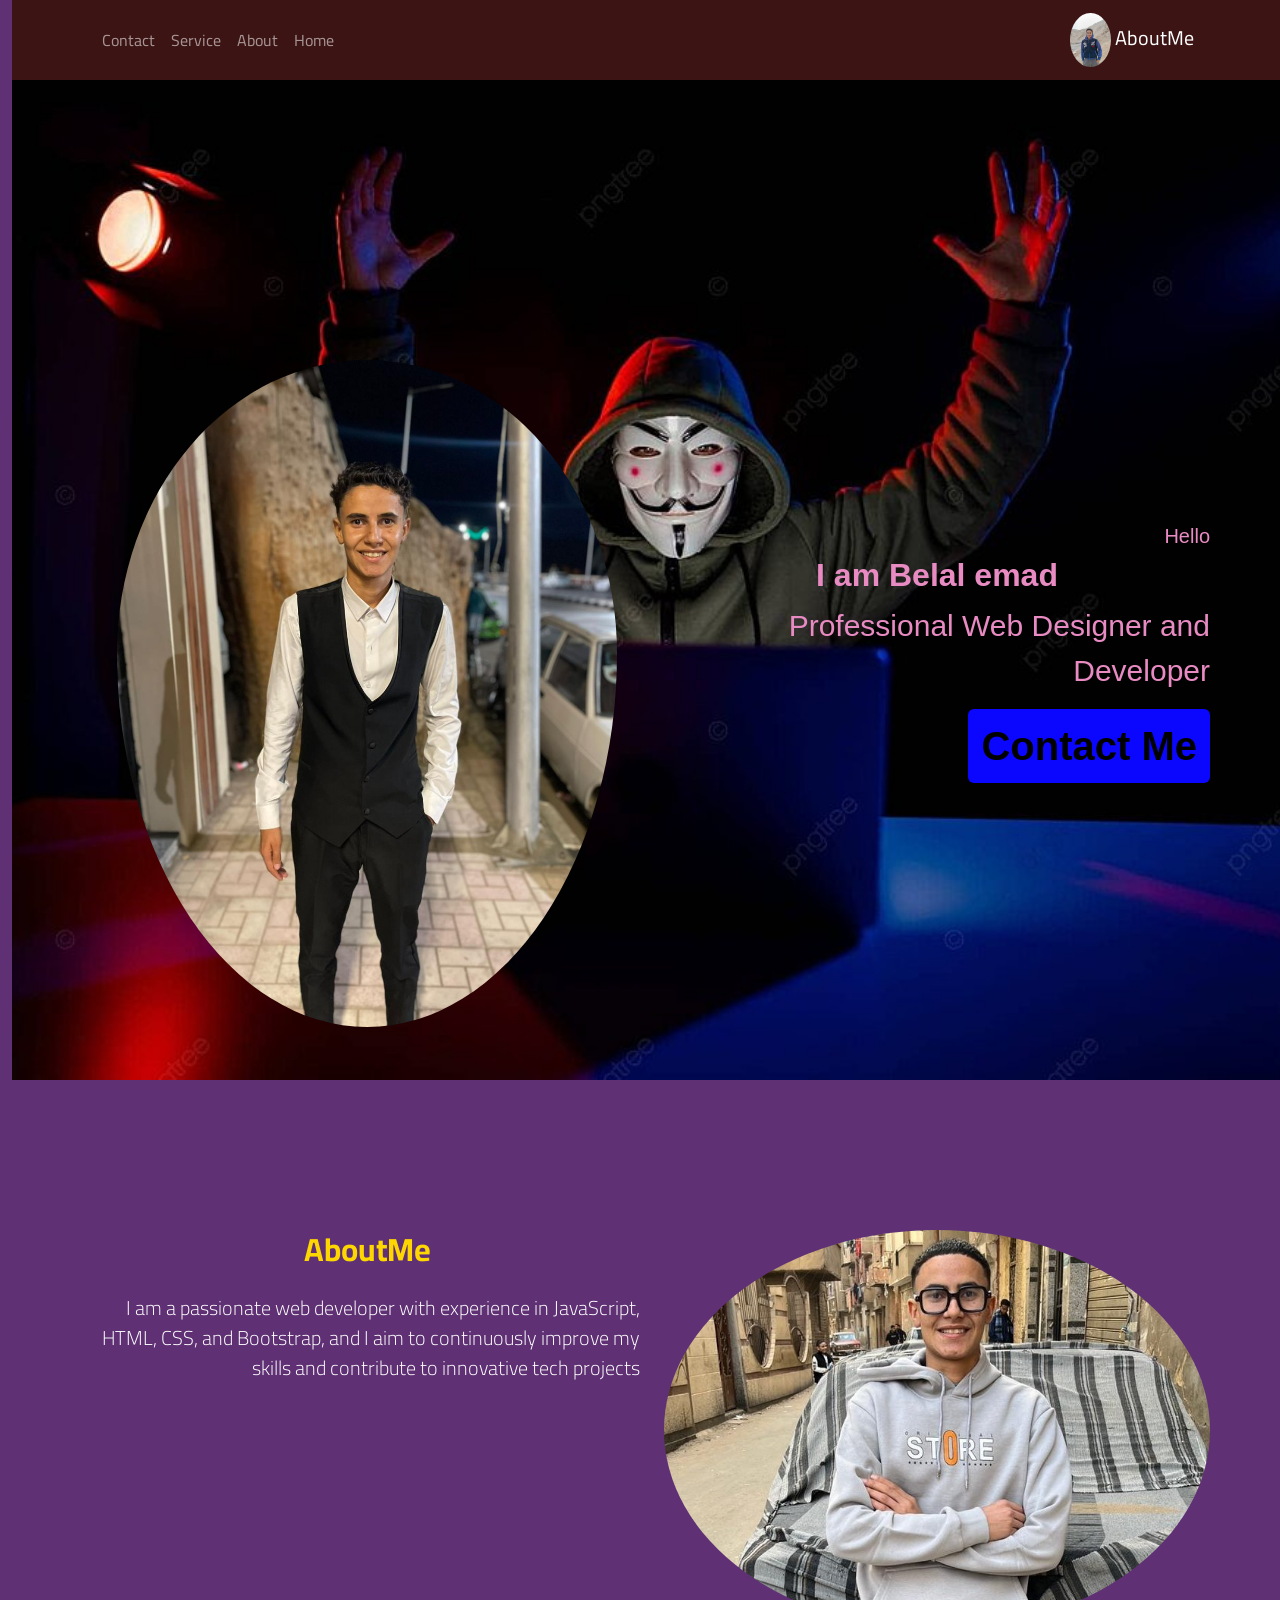
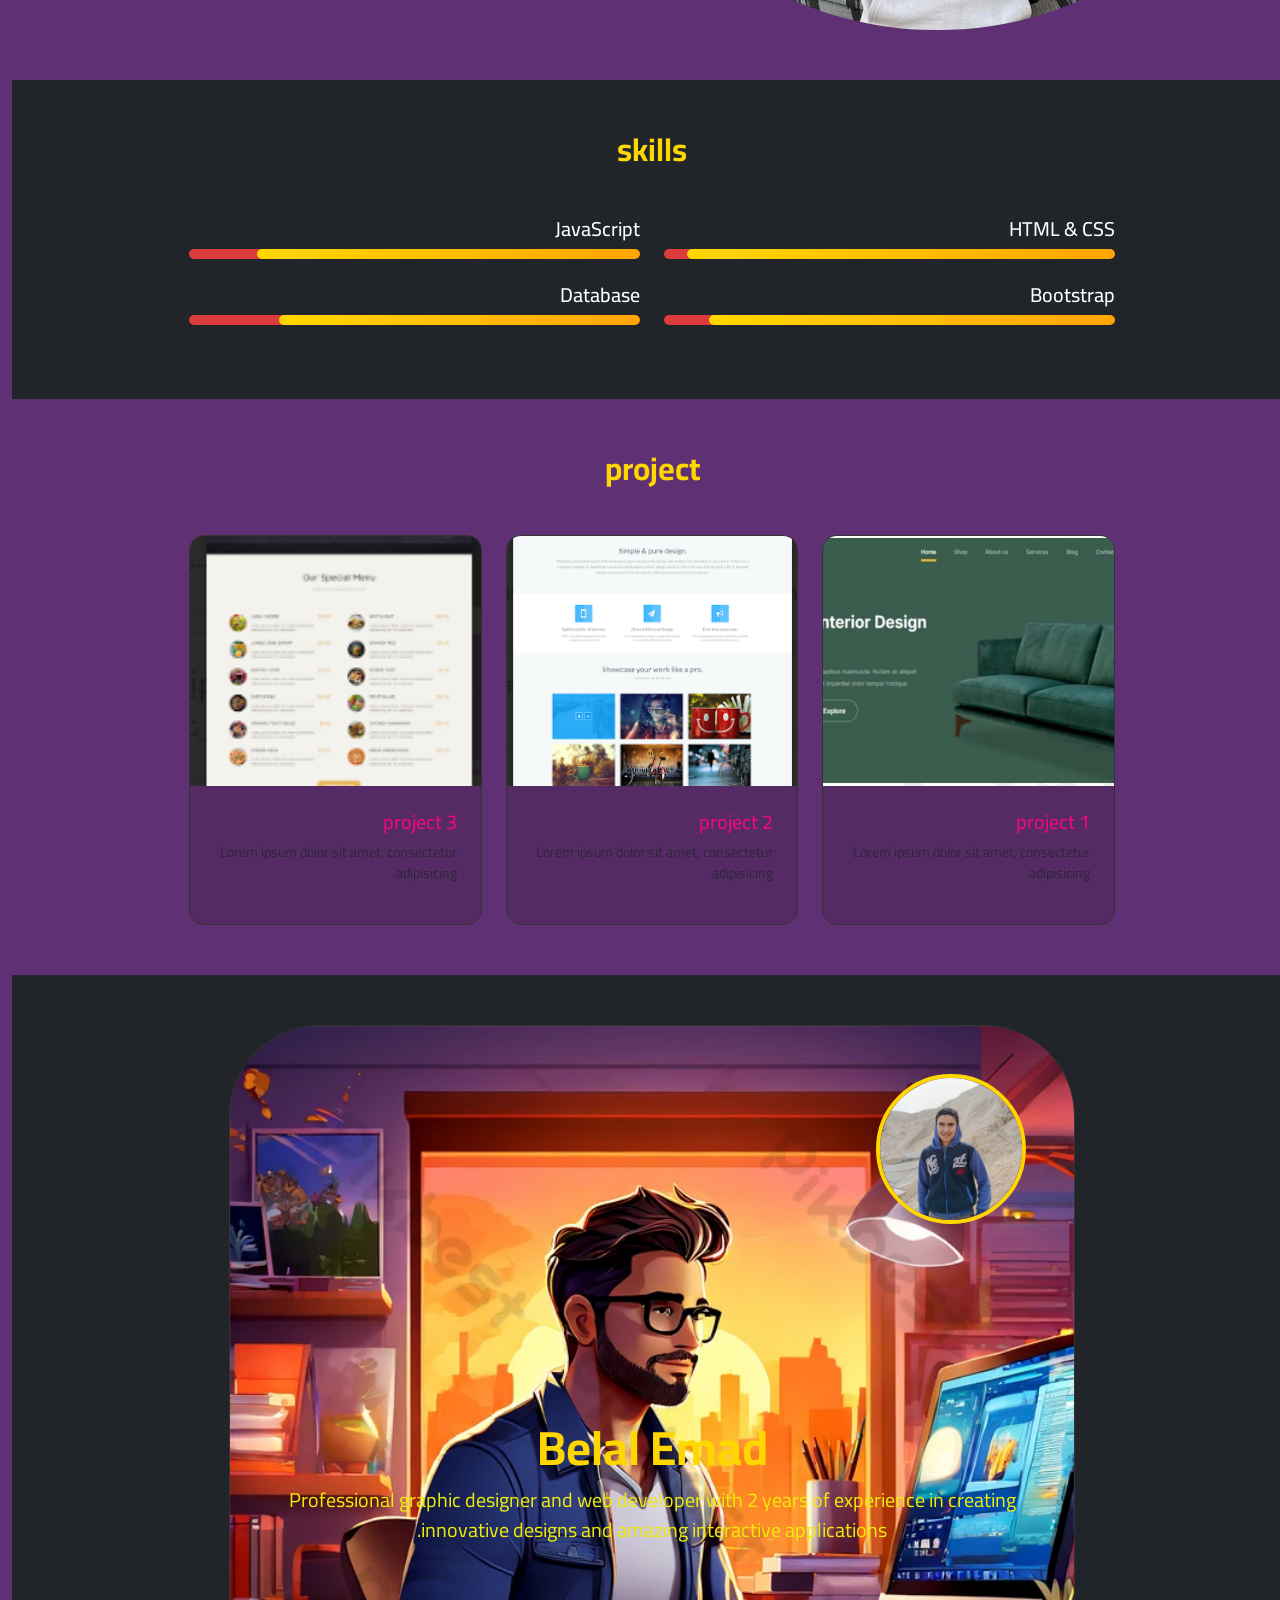
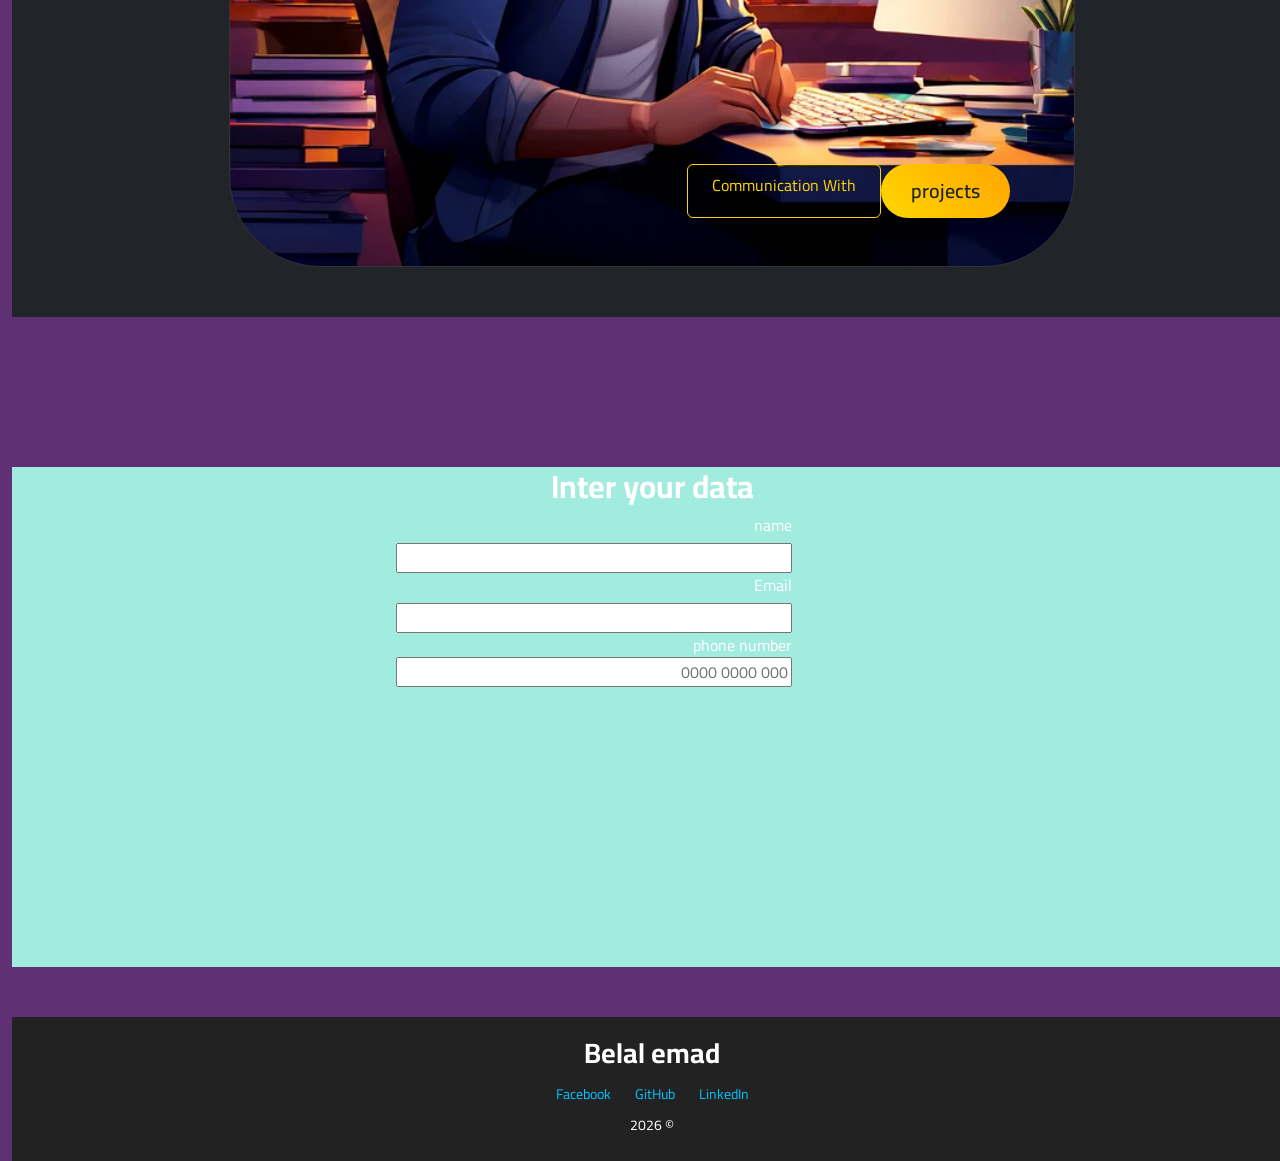
<file: index.html>
<!DOCTYPE html>
<html lang="ar" dir="rtl">

<head>
    <meta charset="UTF-8">
    <meta name="viewport" content="width=device-width, initial-scale=1.0">
    <title>AboutMe</title>
    <link href="https://cdn.jsdelivr.net/npm/bootstrap@5.3.3/dist/css/bootstrap.min.css" rel="stylesheet">
    <link href="https://fonts.googleapis.com/css2?family=Cairo:wght@300;400;600;700&display=swap" rel="stylesheet">
    <link rel="stylesheet" href="https://cdnjs.cloudflare.com/ajax/libs/font-awesome/6.5.1/css/all.min.css">
    <link rel="stylesheet" href="projact.css">
    <link rel="stylesheet" href="https://cdnjs.cloudflare.com/ajax/libs/font-awesome/6.5.1/css/all.min.css">
</head>

<body>
    <nav class="navbar navbar-dark navbar-expand-lg">
        <div class="container">
            <a class="navbar-brand" href="#">AboutMe <img src="WhatsApp Image 2026-03-07 at 10.51.07 AM.jpeg"
                    class="rounded-circle" width="5%" alt=""></a>


            <button class="navbar-toggler" data-bs-toggle="collapse" data-bs-target="#menu">
                <span class="navbar-toggler-icon"></span>
            </button>

            <div class="collapse navbar-collapse" id="menu">
                <ul class="navbar-nav ms-auto">
  <li class="nav-item">
    <a class="nav-link" href="index.html">Home</a>
  </li>
  <li class="nav-item">
    <a class="nav-link" href="About.html">About</a>
  </li>
  <li class="nav-item">
    <a class="nav-link" href="Service.html">Service</a>
  </li>
  <li class="nav-item">
    <a class="nav-link" href="Contact.html">Contact</a>
  </li>
</ul>
            </div>

        </div>
    </nav>

    <section class="hero">
        <div class="container">
            <div class="row align-items-center">

                <div class="col-md-6">
                    <h5>Hello</h5>
                    <h2>I am Belal emad</h2>
                    <p>Professional Web Designer and Developer</p>
                    <button class="btn btn-yellow">Contact Me</button>
                </div>

                <div class="col-md-6 text-center">
                    <img src="WhatsApp Image 2026-03-07 at 10.51.08 AM.jpeg" class="rounded-circle" alt="AM">
                </div>

            </div>
        </div>
    </section>


    <section id="about" class="section-padding">
        <div class="container">
            <div class="row">
                <div class="col-lg-6 mb-4 mb-lg-0">
                    <img src="WhatsApp Image 2026-03-25 at 1.17.50 PM.jpeg" alt="img"
                        class="about-img rounded-circle w-100">
                </div>
                <div class="col-md-6">
                    <h2 class="text-gold mb-4">AboutMe</h2>
                    <p class="lead mb-4">I am a passionate web developer with experience in JavaScript, HTML, CSS, and Bootstrap, and I aim to continuously improve my skills and contribute to innovative tech projects </p>
                    
                </div>
            </div>
        </div>
    </section>

   
    <section id="skills" class="section-padding bg-dark">
        <div class="container">
            <div class="row justify-content-center">
                <div class="col-lg-10">
                    <h2 class="text-center text-gold mb-5">skills</h2>
                    <div class="row">
                        <div class="col-md-6 mb-4">
                            <h5>HTML & CSS</h5>
                            <div class="skill-bar">
                                <div class="skill-progress" data-width="95%" style="width: 0%;"></div>
                            </div>
                        </div>
                        <div class="col-md-6 mb-4">
                            <h5>JavaScript</h5>
                            <div class="skill-bar">
                                <div class="skill-progress" data-width="85%" style="width: 0%;"></div>
                            </div>
                        </div>
                        <div class="col-md-6 mb-4">
                            <h5>Bootstrap</h5>
                            <div class="skill-bar">
                                <div class="skill-progress" data-width="90%" style="width: 0%;"></div>
                            </div>
                        </div>
                        <div class="col-md-6 mb-4">
                            <h5>Database</h5>
                            <div class="skill-bar">
                                <div class="skill-progress" data-width="80%" style="width: 0%;"></div>
                            </div>
                        </div>
                    </div>
                </div>
            </div>
        </div>
    </section>


   <section id="projects" class="section-padding">
        <div class="container">
            <div class="row justify-content-center">
                <div class="col-lg-10">
                    <h2 class="text-center text-gold mb-5">project</h2>
                    <div class="row g-4">
                        <div class="col-lg-4 col-md-6">
                            <div class="project-card h-100">
                              <img src="belal50.PNG" alt="p1" class="w-100"
                                    style="height: 250px; object-fit: cover;"> 
                                <div class="p-4">
                                    <h5>project 1</h5>
                                    <p class="text-muted small">Lorem ipsum dolor sit amet, consectetur adipisicing.</p>
                                </div>
                            </div>
                        </div>
                        <div class="col-lg-4 col-md-6">
                            <div class="project-card h-100">
                                <img src="belal 60.PNG" alt="p2" class="w-100"
                                    style="height: 250px; object-fit: cover;">
                                <div class="p-4">
                                    <h5>project 2</h5>
                                    <p class="text-muted small">Lorem ipsum dolor sit amet, consectetur adipisicing.</p>
                                </div>
                            </div>
                        </div>
                        <div class="col-lg-4 col-md-6">
                            <div class="project-card h-100">
                                <img src="belal 70.PNG" alt="p3" class="w-100"
                                    style="height: 250px; object-fit: cover;">
                                <div class="p-4">
                                    <h5>project 3</h5>
                                    <p class="text-muted small">Lorem ipsum dolor sit amet, consectetur adipisicing.</p>
                                </div>
                            </div>
                        </div>
                    </div>
                </div>
            </div>
        </div>
    </section>


    <section class="section-padding bg-dark">
        <div id="Section">
        <div class="row justify-content-center">
            <div class="col-lg-8 text-center">
                
                <div class="hero-card p-5">
                    <div class="row align-items-center">
                        <div class="img10">
                            <div class="col-md-3 text-md-end mb-4 mb-md-0">
                                <img src="WhatsApp Image 2026-03-07 at 10.51.07 AM.jpeg" alt="img "
                                    class="profile-img mx-auto mx-md-0">
                            </div>
                                <div id="parent">
                                    <h1 class="text-gold">Belal Emad</h1>
                                    <p class="fs-5 mb-4" style="color:  rgb(238, 235, 10)">Professional graphic designer and web developer with 2 years
                                        of experience in creating innovative designs and amazing interactive applications.</p>
                        </div>
                                    <div class="aa">

                                        <a href="#projects" class="btn btn-custom btn-lg me-3">projects</a>
                                        <a href="#contact" class="btn btn-outline-light px-4 py-2 border-gold"
                                            style="border-color: var(--primary-color); color: var(--primary-color);">Communication
                                           With</a>
                                    </div>
                            </div>
                        </div>
                    </div>
                </div>
            </div>
    </div>
    </section>
    
    <section class="sec">

        <h2>Inter your data</h2>
      <form action="#" class="fform">
        <label for="name">name</label>
        <input type="text" name="name" required>
        <label for="Email">Email</label>
        <input type="Email" name="Email" required>
        <label for="number">phone number</label>
        <input type="number" name="phone number" placeholder="000 0000 0000" required>
    
      </form>
    </section>
    <footer class="footer">
  <div class="footer-container">
    
    <h3>Belal emad</h3>
   

    <div class="social-links">
      <a href="#">Facebook</a>
      <a href="#">GitHub</a>
      <a href="#">LinkedIn</a>
    </div>

    <p class="copyright">
      © 2026
    </p>

  </div>
</footer>
    <script src="https://cdn.jsdelivr.net/npm/bootstrap@5.3.3/dist/js/bootstrap.bundle.min.js"></script>
    <script>
        const observerOptions = {
            threshold: 0.5,
            rootMargin: '0px 0px -50px 0px'
        };

        const observer = new IntersectionObserver(function (entries) {
            entries.forEach(entry => {
                if (entry.isIntersecting) {
                    const progressBars = entry.target.querySelectorAll('.skill-progress');
                    progressBars.forEach(bar => {
                        const width = bar.getAttribute('data-width');
                        bar.style.width = width;
                    });
                    observer.unobserve(entry.target);
                }
            });
        }, observerOptions);



        document.addEventListener('DOMContentLoaded', () => {
            const skillsSection = document.getElementById('skills');
            if (skillsSection) {
                observer.observe(skillsSection);
            }

     
            document.querySelectorAll('a[href^="#"]').forEach(anchor => {
                anchor.addEventListener('click', function (e) {
                    e.preventDefault();
                    const target = document.querySelector(this.getAttribute('href'));
                    if (target) {
                        target.scrollIntoView({
                            behavior: 'smooth',
                            block: 'start'
                        });
                    }
                });
            });
        });

       

    </script>
</body>

</html>
</file>
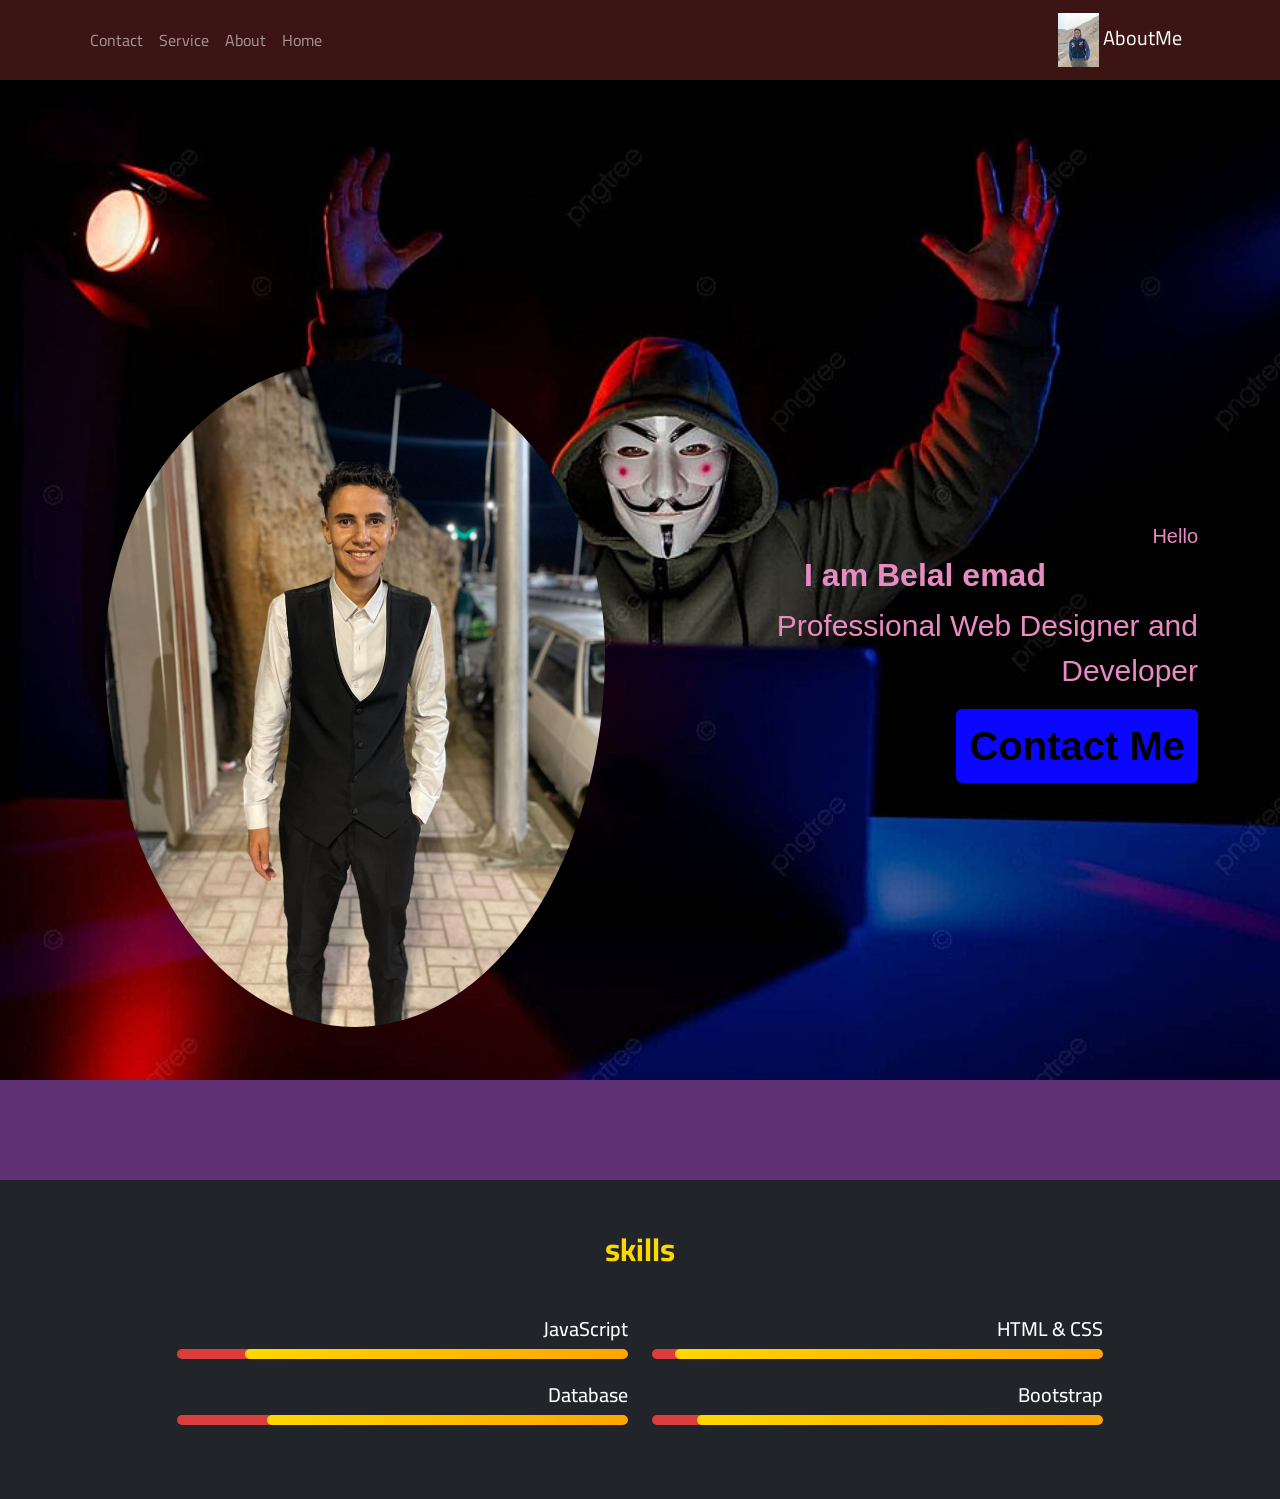
<file: About.html>
<!DOCTYPE html>
<html lang="ar" dir="rtl">

<head>
    <meta charset="UTF-8">
    <meta name="viewport" content="width=device-width, initial-scale=1.0">
    <title>AboutMe</title>
    <link href="https://cdn.jsdelivr.net/npm/bootstrap@5.3.3/dist/css/bootstrap.min.css" rel="stylesheet">
    <link href="https://fonts.googleapis.com/css2?family=Cairo:wght@300;400;600;700&display=swap" rel="stylesheet">
    <link rel="stylesheet" href="https://cdnjs.cloudflare.com/ajax/libs/font-awesome/6.5.1/css/all.min.css">
    <link rel="stylesheet" href="projact.css">
</head>

<body>
    <nav class="navbar navbar-dark navbar-expand-lg">
        <div class="container">
            <a class="navbar-brand" href="#">AboutMe <img src="WhatsApp Image 2026-03-07 at 10.51.07 AM.jpeg"
                    width="5%" alt=""></a>


            <button class="navbar-toggler" data-bs-toggle="collapse" data-bs-target="#menu">
                <span class="navbar-toggler-icon"></span>
            </button>

            <div class="collapse navbar-collapse" id="menu">
                <ul class="navbar-nav ms-auto">
  <li class="nav-item">
    <a class="nav-link" href="index.html">Home</a>
  </li>
  <li class="nav-item">
    <a class="nav-link" href="About.html">About</a>
  </li>
  <li class="nav-item">
    <a class="nav-link" href="Service.html">Service</a>
  </li>
  <li class="nav-item">
    <a class="nav-link" href="Contact.html">Contact</a>
  </li>
</ul>
            </div>

        </div>
    </nav>

    <section class="hero">
        <div class="container">
            <div class="row align-items-center">

                <div class="col-md-6">
                    <h5>Hello</h5>
                    <h2>I am Belal emad</h2>
                    <p>Professional Web Designer and Developer</p>
                    <button class="btn btn-yellow">Contact Me</button>
                </div>

                <div class="col-md-6 text-center">
                    <img src="WhatsApp Image 2026-03-07 at 10.51.08 AM.jpeg" class="rounded-circle" alt="AM">
                </div>

            </div>
        </div>
    </section>


<section id="skills" class="section-padding bg-dark">
        <div class="container">
            <div class="row justify-content-center">
                <div class="col-lg-10">
                    <h2 class="text-center text-gold mb-5">skills</h2>
                    <div class="row">
                        <div class="col-md-6 mb-4">
                            <h5>HTML & CSS</h5>
                            <div class="skill-bar">
                                <div class="skill-progress" data-width="95%" style="width: 0%;"></div>
                            </div>
                        </div>
                        <div class="col-md-6 mb-4">
                            <h5>JavaScript</h5>
                            <div class="skill-bar">
                                <div class="skill-progress" data-width="85%" style="width: 0%;"></div>
                            </div>
                        </div>
                        <div class="col-md-6 mb-4">
                            <h5>Bootstrap</h5>
                            <div class="skill-bar">
                                <div class="skill-progress" data-width="90%" style="width: 0%;"></div>
                            </div>
                        </div>
                        <div class="col-md-6 mb-4">
                            <h5>Database</h5>
                            <div class="skill-bar">
                                <div class="skill-progress" data-width="80%" style="width: 0%;"></div>
                            </div>
                        </div>
                    </div>
                </div>
            </div>
        </div>
    </section>




     <script>
        const observerOptions = {
            threshold: 0.5,
            rootMargin: '0px 0px -50px 0px'
        };

        const observer = new IntersectionObserver(function (entries) {
            entries.forEach(entry => {
                if (entry.isIntersecting) {
                    const progressBars = entry.target.querySelectorAll('.skill-progress');
                    progressBars.forEach(bar => {
                        const width = bar.getAttribute('data-width');
                        bar.style.width = width;
                    });
                    observer.unobserve(entry.target);
                }
            });
        }, observerOptions);



        document.addEventListener('DOMContentLoaded', () => {
            const skillsSection = document.getElementById('skills');
            if (skillsSection) {
                observer.observe(skillsSection);
            }

     
            document.querySelectorAll('a[href^="#"]').forEach(anchor => {
                anchor.addEventListener('click', function (e) {
                    e.preventDefault();
                    const target = document.querySelector(this.getAttribute('href'));
                    if (target) {
                        target.scrollIntoView({
                            behavior: 'smooth',
                            block: 'start'
                        });
                    }
                });
            });
        });

       

    </script>
</body>
</html>
</file>
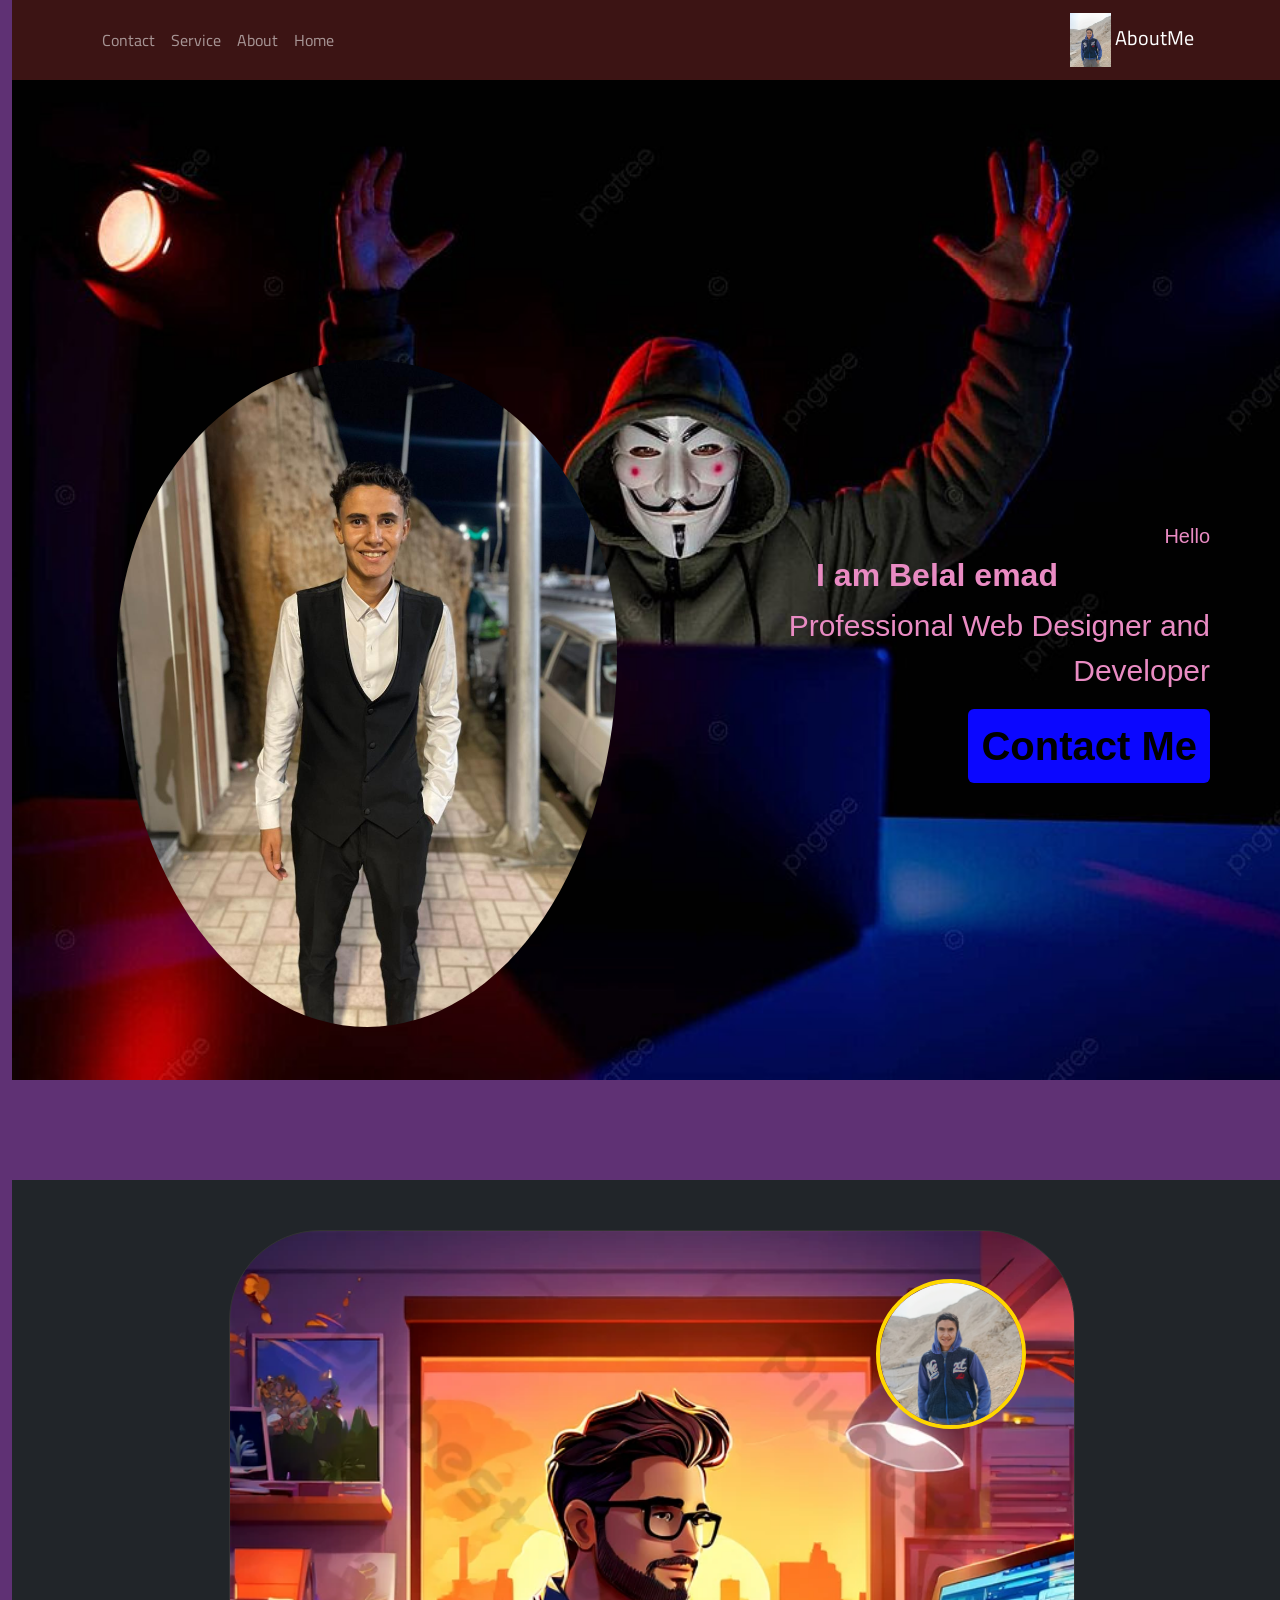
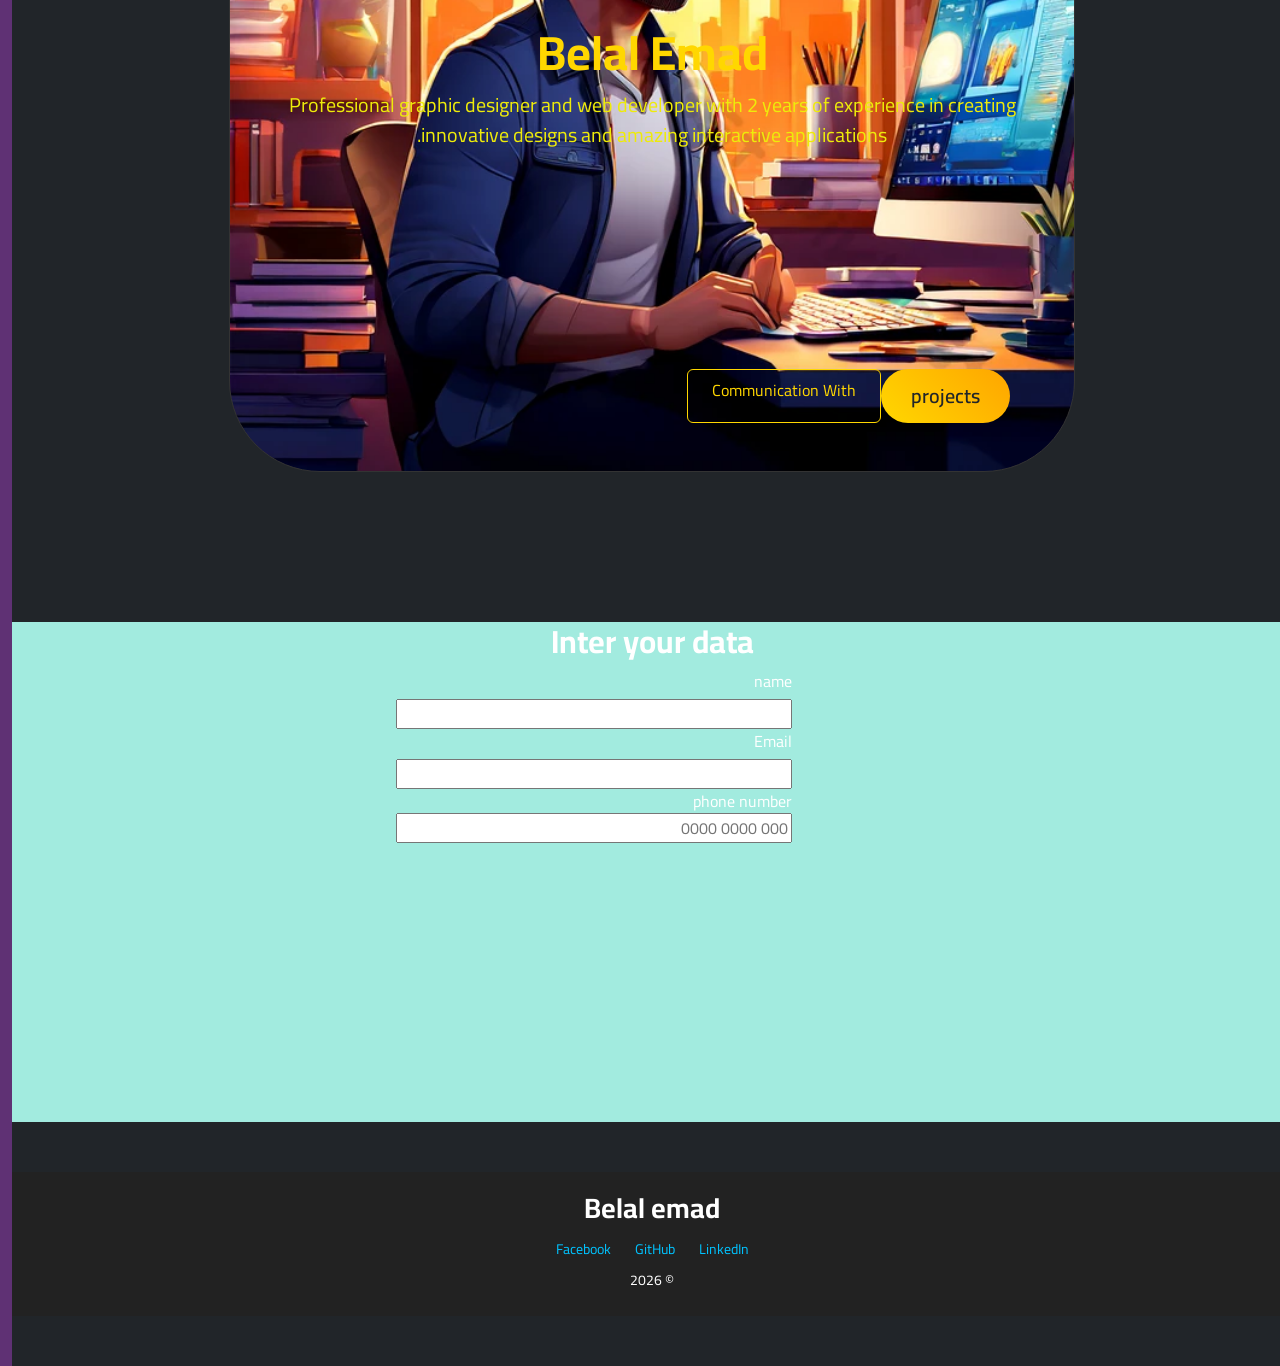
<file: Contact.html>
<!DOCTYPE html>
<html lang="ar" dir="rtl">

<head>
    <meta charset="UTF-8">
    <meta name="viewport" content="width=device-width, initial-scale=1.0">
    <title>AboutMe</title>
    <link href="https://cdn.jsdelivr.net/npm/bootstrap@5.3.3/dist/css/bootstrap.min.css" rel="stylesheet">
    <link href="https://fonts.googleapis.com/css2?family=Cairo:wght@300;400;600;700&display=swap" rel="stylesheet">
    <link rel="stylesheet" href="https://cdnjs.cloudflare.com/ajax/libs/font-awesome/6.5.1/css/all.min.css">
    <link rel="stylesheet" href="projact.css">
</head>

<body>
    <nav class="navbar navbar-dark navbar-expand-lg">
        <div class="container">
            <a class="navbar-brand" href="#">AboutMe <img src="WhatsApp Image 2026-03-07 at 10.51.07 AM.jpeg"
                    width="5%" alt=""></a>
            <button class="navbar-toggler" data-bs-toggle="collapse" data-bs-target="#menu">
                <span class="navbar-toggler-icon"></span>
            </button>
            <div class="collapse navbar-collapse" id="menu">
              <ul class="navbar-nav ms-auto">
  <li class="nav-item">
    <a class="nav-link" href="index2.html">Home</a>
  </li>
  <li class="nav-item">
    <a class="nav-link" href="About.html">About</a>
  </li>
  <li class="nav-item">
    <a class="nav-link" href="Service.html">Service</a>
  </li>
  <li class="nav-item">
    <a class="nav-link" href="Contact.html">Contact</a>
  </li>
</ul>
            </div>
        </div>
    </nav>

    <section class="hero">
        <div class="container">
            <div class="row align-items-center">

                <div class="col-md-6">
                    <h5>Hello</h5>
                    <h2>I am Belal emad</h2>
                    <p>Professional Web Designer and Developer</p>
                    <button class="btn btn-yellow">Contact Me</button>
                </div>

                <div class="col-md-6 text-center">
                    <img src="WhatsApp Image 2026-03-07 at 10.51.08 AM.jpeg" class="rounded-circle" alt="AM">
                </div>

            </div>
        </div>
    </section>
    
    
    <section class="section-padding bg-dark">
        <div id="Section">
        <div class="row justify-content-center">
            <div class="col-lg-8 text-center">
                
                <div class="hero-card p-5">
                    <div class="row align-items-center">
                        <div class="img10">
                            <div class="col-md-3 text-md-end mb-4 mb-md-0">
                                <img src="WhatsApp Image 2026-03-07 at 10.51.07 AM.jpeg" alt="img "
                                    class="profile-img mx-auto mx-md-0">
                            </div>
                                <div id="parent">
                                    <h1 class="text-gold">Belal Emad</h1>
                                    <p class="fs-5 mb-4" style="color:  rgb(238, 235, 10)">Professional graphic designer and web developer with 2 years
                                        of experience in creating innovative designs and amazing interactive applications.</p>
                        </div>
                                    <div class="aa">

                                        <a href="#projects" class="btn btn-custom btn-lg me-3">projects</a>
                                        <a href="#contact" class="btn btn-outline-light px-4 py-2 border-gold"
                                            style="border-color: var(--primary-color); color: var(--primary-color);">Communication
                                           With</a>
                                    </div>
                            </div>
                        </div>
                    </div>
                </div>
            </div>
    </div>
    <section class="sec">

        <h2>Inter your data</h2>
      <form action="#" class="fform">
        <label for="name">name</label>
        <input type="text" name="name" required>
        <label for="Email">Email</label>
        <input type="Email" name="Email" required>
        <label for="number">phone number</label>
        <input type="number" name="phone number" placeholder="000 0000 0000" required>
    
      </form>
    </section>
    <footer class="footer">
  <div class="footer-container">
    
    <h3>Belal emad</h3>
   

    <div class="social-links">
      <a href="#">Facebook</a>
      <a href="#">GitHub</a>
      <a href="#">LinkedIn</a>
    </div>

    <p class="copyright">
      © 2026
    </p>

  </div>
</footer>
</body>

</html>
</file>
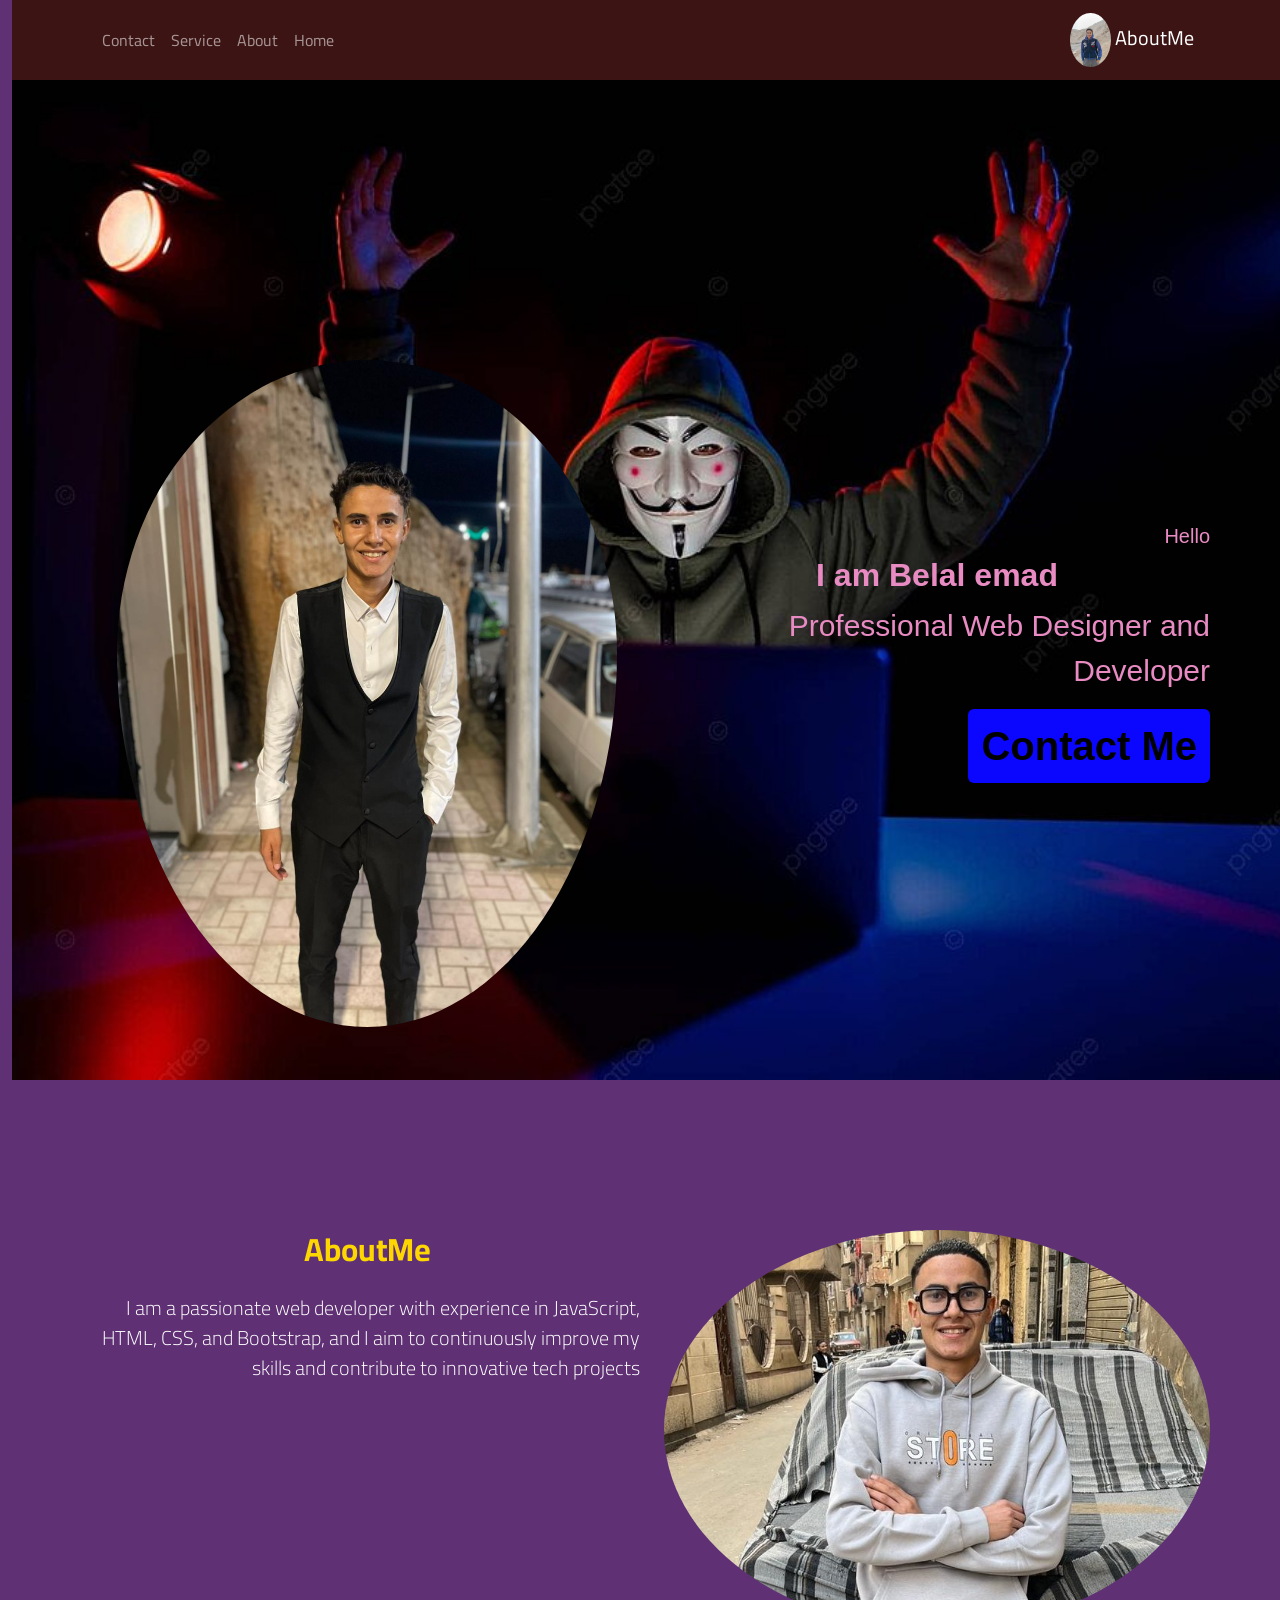
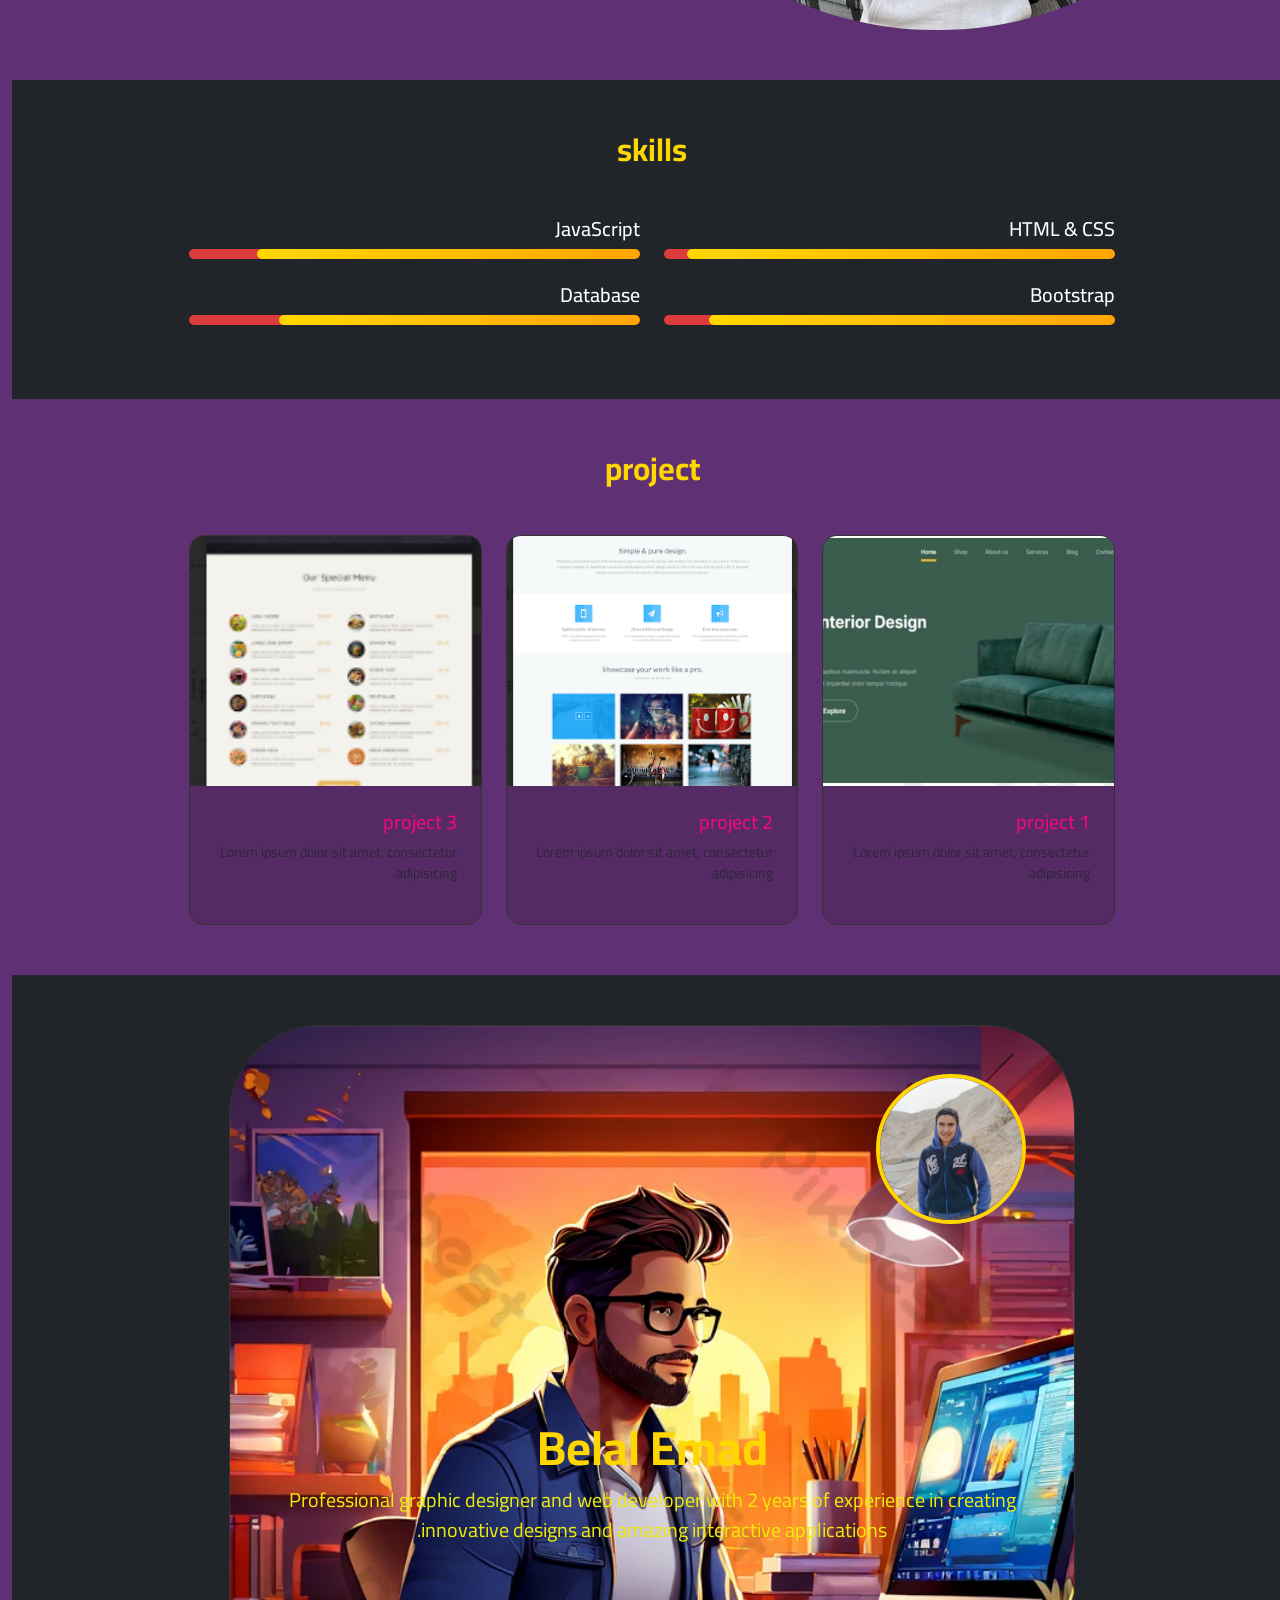
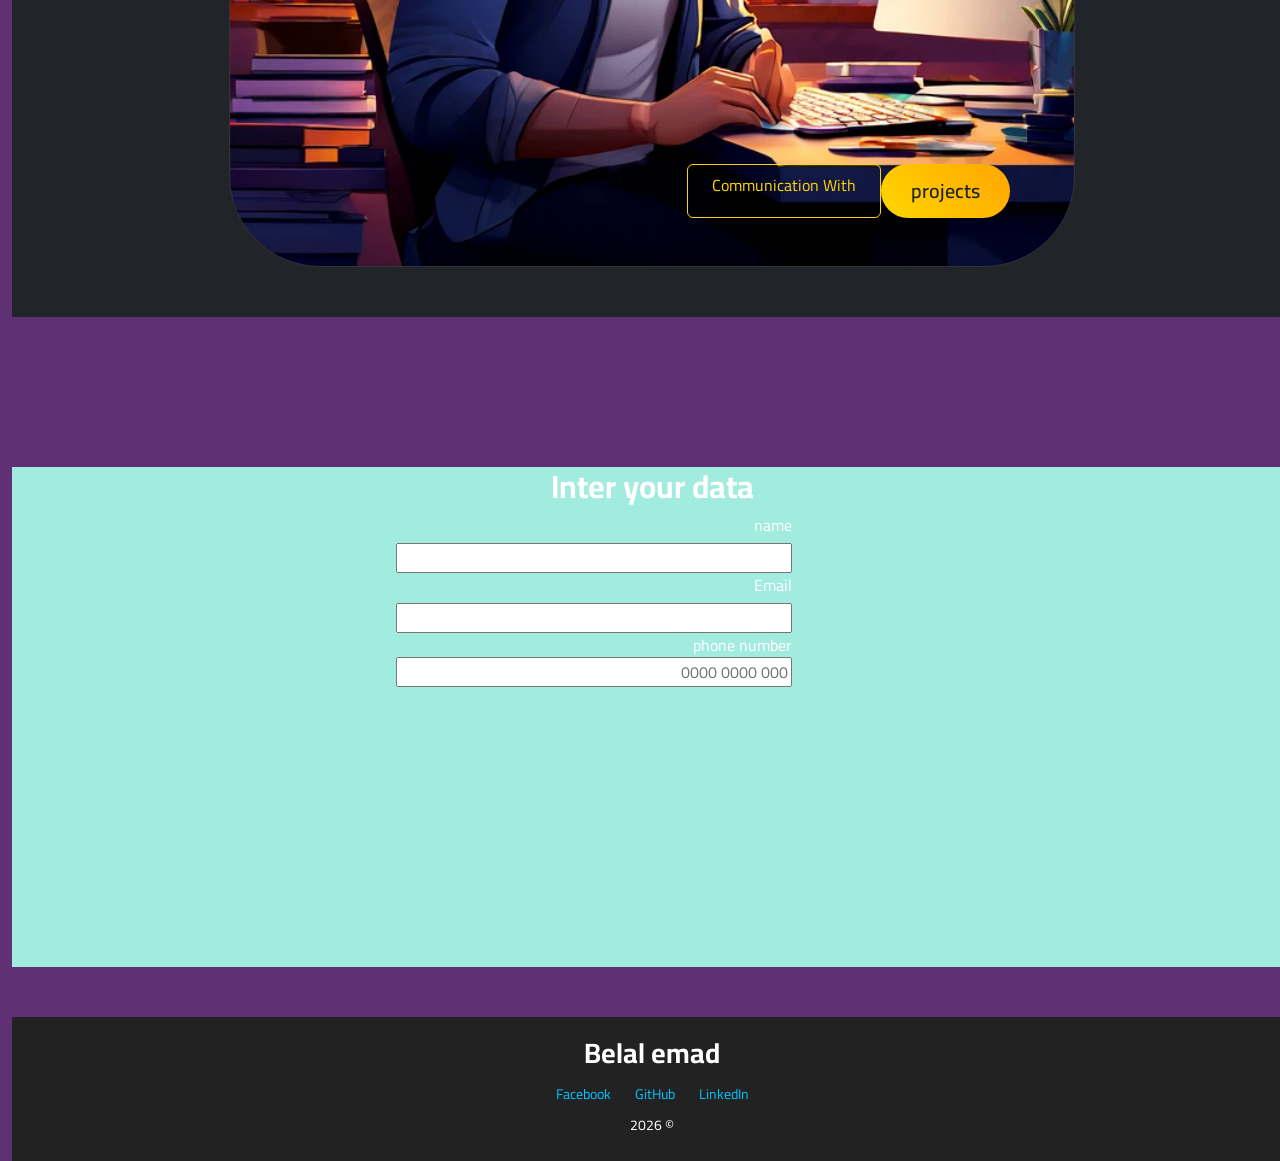
<file: index2.html>
<!DOCTYPE html>
<html lang="ar" dir="rtl">

<head>
    <meta charset="UTF-8">
    <meta name="viewport" content="width=device-width, initial-scale=1.0">
    <title>AboutMe</title>
    <link href="https://cdn.jsdelivr.net/npm/bootstrap@5.3.3/dist/css/bootstrap.min.css" rel="stylesheet">
    <link href="https://fonts.googleapis.com/css2?family=Cairo:wght@300;400;600;700&display=swap" rel="stylesheet">
    <link rel="stylesheet" href="https://cdnjs.cloudflare.com/ajax/libs/font-awesome/6.5.1/css/all.min.css">
    <link rel="stylesheet" href="projact.css">
    <link rel="stylesheet" href="https://cdnjs.cloudflare.com/ajax/libs/font-awesome/6.5.1/css/all.min.css">
</head>

<body>
    <nav class="navbar navbar-dark navbar-expand-lg">
        <div class="container">
            <a class="navbar-brand" href="#">AboutMe <img src="WhatsApp Image 2026-03-07 at 10.51.07 AM.jpeg"
                    class="rounded-circle" width="5%" alt=""></a>


            <button class="navbar-toggler" data-bs-toggle="collapse" data-bs-target="#menu">
                <span class="navbar-toggler-icon"></span>
            </button>

            <div class="collapse navbar-collapse" id="menu">
                <ul class="navbar-nav ms-auto">
  <li class="nav-item">
    <a class="nav-link" href="index2.html">Home</a>
  </li>
  <li class="nav-item">
    <a class="nav-link" href="About.html">About</a>
  </li>
  <li class="nav-item">
    <a class="nav-link" href="Service.html">Service</a>
  </li>
  <li class="nav-item">
    <a class="nav-link" href="Contact.html">Contact</a>
  </li>
</ul>
            </div>

        </div>
    </nav>

    <section class="hero">
        <div class="container">
            <div class="row align-items-center">

                <div class="col-md-6">
                    <h5>Hello</h5>
                    <h2>I am Belal emad</h2>
                    <p>Professional Web Designer and Developer</p>
                    <button class="btn btn-yellow">Contact Me</button>
                </div>

                <div class="col-md-6 text-center">
                    <img src="WhatsApp Image 2026-03-07 at 10.51.08 AM.jpeg" class="rounded-circle" alt="AM">
                </div>

            </div>
        </div>
    </section>


    <section id="about" class="section-padding">
        <div class="container">
            <div class="row">
                <div class="col-lg-6 mb-4 mb-lg-0">
                    <img src="WhatsApp Image 2026-03-25 at 1.17.50 PM.jpeg" alt="img"
                        class="about-img rounded-circle w-100">
                </div>
                <div class="col-md-6">
                    <h2 class="text-gold mb-4">AboutMe</h2>
                    <p class="lead mb-4">I am a passionate web developer with experience in JavaScript, HTML, CSS, and Bootstrap, and I aim to continuously improve my skills and contribute to innovative tech projects </p>
                    
                </div>
            </div>
        </div>
    </section>

   
    <section id="skills" class="section-padding bg-dark">
        <div class="container">
            <div class="row justify-content-center">
                <div class="col-lg-10">
                    <h2 class="text-center text-gold mb-5">skills</h2>
                    <div class="row">
                        <div class="col-md-6 mb-4">
                            <h5>HTML & CSS</h5>
                            <div class="skill-bar">
                                <div class="skill-progress" data-width="95%" style="width: 0%;"></div>
                            </div>
                        </div>
                        <div class="col-md-6 mb-4">
                            <h5>JavaScript</h5>
                            <div class="skill-bar">
                                <div class="skill-progress" data-width="85%" style="width: 0%;"></div>
                            </div>
                        </div>
                        <div class="col-md-6 mb-4">
                            <h5>Bootstrap</h5>
                            <div class="skill-bar">
                                <div class="skill-progress" data-width="90%" style="width: 0%;"></div>
                            </div>
                        </div>
                        <div class="col-md-6 mb-4">
                            <h5>Database</h5>
                            <div class="skill-bar">
                                <div class="skill-progress" data-width="80%" style="width: 0%;"></div>
                            </div>
                        </div>
                    </div>
                </div>
            </div>
        </div>
    </section>


   <section id="projects" class="section-padding">
        <div class="container">
            <div class="row justify-content-center">
                <div class="col-lg-10">
                    <h2 class="text-center text-gold mb-5">project</h2>
                    <div class="row g-4">
                        <div class="col-lg-4 col-md-6">
                            <div class="project-card h-100">
                              <img src="belal50.PNG" alt="p1" class="w-100"
                                    style="height: 250px; object-fit: cover;"> 
                                <div class="p-4">
                                    <h5>project 1</h5>
                                    <p class="text-muted small">Lorem ipsum dolor sit amet, consectetur adipisicing.</p>
                                </div>
                            </div>
                        </div>
                        <div class="col-lg-4 col-md-6">
                            <div class="project-card h-100">
                                <img src="belal 60.PNG" alt="p2" class="w-100"
                                    style="height: 250px; object-fit: cover;">
                                <div class="p-4">
                                    <h5>project 2</h5>
                                    <p class="text-muted small">Lorem ipsum dolor sit amet, consectetur adipisicing.</p>
                                </div>
                            </div>
                        </div>
                        <div class="col-lg-4 col-md-6">
                            <div class="project-card h-100">
                                <img src="belal 70.PNG" alt="p3" class="w-100"
                                    style="height: 250px; object-fit: cover;">
                                <div class="p-4">
                                    <h5>project 3</h5>
                                    <p class="text-muted small">Lorem ipsum dolor sit amet, consectetur adipisicing.</p>
                                </div>
                            </div>
                        </div>
                    </div>
                </div>
            </div>
        </div>
    </section>


    <section class="section-padding bg-dark">
        <div id="Section">
        <div class="row justify-content-center">
            <div class="col-lg-8 text-center">
                
                <div class="hero-card p-5">
                    <div class="row align-items-center">
                        <div class="img10">
                            <div class="col-md-3 text-md-end mb-4 mb-md-0">
                                <img src="WhatsApp Image 2026-03-07 at 10.51.07 AM.jpeg" alt="img "
                                    class="profile-img mx-auto mx-md-0">
                            </div>
                                <div id="parent">
                                    <h1 class="text-gold">Belal Emad</h1>
                                    <p class="fs-5 mb-4" style="color:  rgb(238, 235, 10)">Professional graphic designer and web developer with 2 years
                                        of experience in creating innovative designs and amazing interactive applications.</p>
                        </div>
                                    <div class="aa">

                                        <a href="#projects" class="btn btn-custom btn-lg me-3">projects</a>
                                        <a href="#contact" class="btn btn-outline-light px-4 py-2 border-gold"
                                            style="border-color: var(--primary-color); color: var(--primary-color);">Communication
                                           With</a>
                                    </div>
                            </div>
                        </div>
                    </div>
                </div>
            </div>
    </div>
    </section>
    
    <section class="sec">

        <h2>Inter your data</h2>
      <form action="#" class="fform">
        <label for="name">name</label>
        <input type="text" name="name" required>
        <label for="Email">Email</label>
        <input type="Email" name="Email" required>
        <label for="number">phone number</label>
        <input type="number" name="phone number" placeholder="000 0000 0000" required>
    
      </form>
    </section>
    <footer class="footer">
  <div class="footer-container">
    
    <h3>Belal emad</h3>
   

    <div class="social-links">
      <a href="#">Facebook</a>
      <a href="#">GitHub</a>
      <a href="#">LinkedIn</a>
    </div>

    <p class="copyright">
      © 2026
    </p>

  </div>
</footer>
    <script src="https://cdn.jsdelivr.net/npm/bootstrap@5.3.3/dist/js/bootstrap.bundle.min.js"></script>
    <script>
        const observerOptions = {
            threshold: 0.5,
            rootMargin: '0px 0px -50px 0px'
        };

        const observer = new IntersectionObserver(function (entries) {
            entries.forEach(entry => {
                if (entry.isIntersecting) {
                    const progressBars = entry.target.querySelectorAll('.skill-progress');
                    progressBars.forEach(bar => {
                        const width = bar.getAttribute('data-width');
                        bar.style.width = width;
                    });
                    observer.unobserve(entry.target);
                }
            });
        }, observerOptions);



        document.addEventListener('DOMContentLoaded', () => {
            const skillsSection = document.getElementById('skills');
            if (skillsSection) {
                observer.observe(skillsSection);
            }

     
            document.querySelectorAll('a[href^="#"]').forEach(anchor => {
                anchor.addEventListener('click', function (e) {
                    e.preventDefault();
                    const target = document.querySelector(this.getAttribute('href'));
                    if (target) {
                        target.scrollIntoView({
                            behavior: 'smooth',
                            block: 'start'
                        });
                    }
                });
            });
        });

       

    </script>
</body>

</html>
</file>
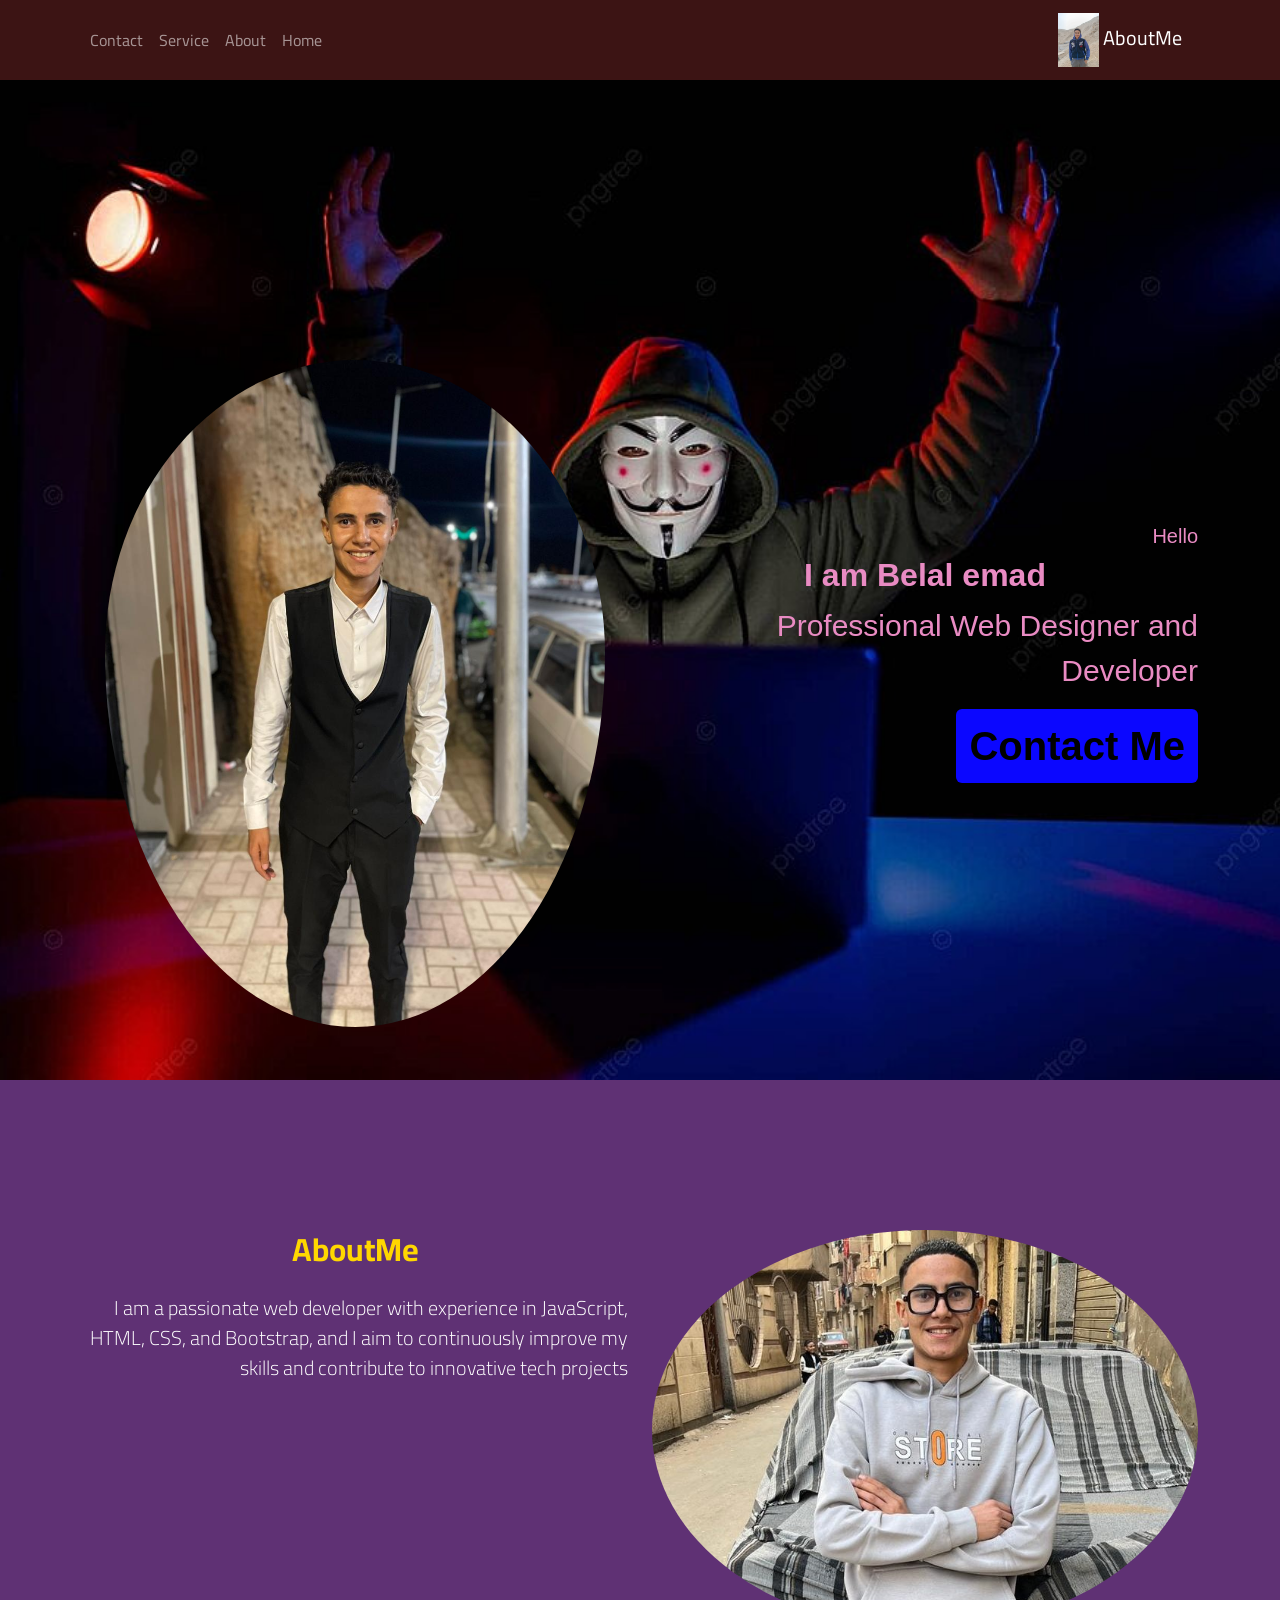
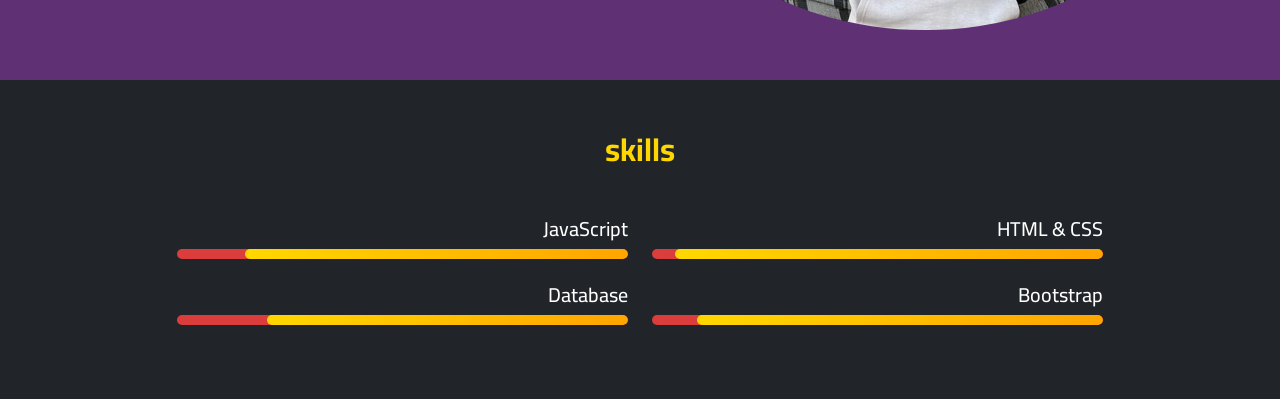
<file: Service.html>
<!DOCTYPE html>
<html lang="ar" dir="rtl">

<head>
    <meta charset="UTF-8">
    <meta name="viewport" content="width=device-width, initial-scale=1.0">
    <title>AboutMe</title>
    <link href="https://cdn.jsdelivr.net/npm/bootstrap@5.3.3/dist/css/bootstrap.min.css" rel="stylesheet">
    <link href="https://fonts.googleapis.com/css2?family=Cairo:wght@300;400;600;700&display=swap" rel="stylesheet">
    <link rel="stylesheet" href="https://cdnjs.cloudflare.com/ajax/libs/font-awesome/6.5.1/css/all.min.css">
    <link rel="stylesheet" href="projact.css">
</head>

<body>
    <nav class="navbar navbar-dark navbar-expand-lg">
        <div class="container">
            <a class="navbar-brand" href="#">AboutMe <img src="WhatsApp Image 2026-03-07 at 10.51.07 AM.jpeg"
                    width="5%" alt=""></a>
            <button class="navbar-toggler" data-bs-toggle="collapse" data-bs-target="#menu">
                <span class="navbar-toggler-icon"></span>
            </button>

            <div class="collapse navbar-collapse" id="menu">
                <ul class="navbar-nav ms-auto">
  <li class="nav-item">
    <a class="nav-link" href="index2.html">Home</a>
  </li>
  <li class="nav-item">
    <a class="nav-link" href="About.html">About</a>
  </li>
  <li class="nav-item">
    <a class="nav-link" href="Service.html">Service</a>
  </li>
  <li class="nav-item">
    <a class="nav-link" href="Contact.html">Contact</a>
  </li>
</ul>
            </div>

        </div>
    </nav>

    <section class="hero">
        <div class="container">
            <div class="row align-items-center">

                <div class="col-md-6">
                    <h5>Hello</h5>
                    <h2>I am Belal emad</h2>
                    <p>Professional Web Designer and Developer</p>
                    <button class="btn btn-yellow">Contact Me</button>
                </div>

                <div class="col-md-6 text-center">
                    <img src="WhatsApp Image 2026-03-07 at 10.51.08 AM.jpeg" class="rounded-circle" alt="AM">
                </div>

            </div>
        </div>
    </section>



  
    <section id="about" class="section-padding">
        <div class="container">
            <div class="row">
                <div class="col-lg-6 mb-4 mb-lg-0">
                    <img src="WhatsApp Image 2026-03-25 at 1.17.50 PM.jpeg" alt="img"
                        class="about-img rounded-circle w-100">
                </div>
                <div class="col-lg-6">
                    <h2 class="text-gold mb-4">AboutMe</h2>
                     <p class="lead mb-4">I am a passionate web developer with experience in JavaScript, HTML, CSS, and Bootstrap, and I aim to continuously improve my skills and contribute to innovative tech projects </p>
                    
                </div>
            </div>
        </div>
    </section>


   <section id="skills" class="section-padding bg-dark">
        <div class="container">
            <div class="row justify-content-center">
                <div class="col-lg-10">
                    <h2 class="text-center text-gold mb-5">skills</h2>
                    <div class="row">
                        <div class="col-md-6 mb-4">
                            <h5>HTML & CSS</h5>
                            <div class="skill-bar">
                                <div class="skill-progress" data-width="95%" style="width: 0%;"></div>
                            </div>
                        </div>
                        <div class="col-md-6 mb-4">
                            <h5>JavaScript</h5>
                            <div class="skill-bar">
                                <div class="skill-progress" data-width="85%" style="width: 0%;"></div>
                            </div>
                        </div>
                        <div class="col-md-6 mb-4">
                            <h5>Bootstrap</h5>
                            <div class="skill-bar">
                                <div class="skill-progress" data-width="90%" style="width: 0%;"></div>
                            </div>
                        </div>
                        <div class="col-md-6 mb-4">
                            <h5>Database</h5>
                            <div class="skill-bar">
                                <div class="skill-progress" data-width="80%" style="width: 0%;"></div>
                            </div>
                        </div>
                    </div>
                </div>
            </div>
        </div>
    </section>
    <script>
     

        const observerOptions = {
            threshold: 0.5,
            rootMargin: '0px 0px -50px 0px'
        };



        const observer = new IntersectionObserver(function (entries) {
            entries.forEach(entry => {
                if (entry.isIntersecting) {
                    const progressBars = entry.target.querySelectorAll('.skill-progress');
                    progressBars.forEach(bar => {
                        const width = bar.getAttribute('data-width');
                        bar.style.width = width;
                    });
                    observer.unobserve(entry.target);
                }
            });
        }, observerOptions);

       

        document.addEventListener('DOMContentLoaded', () => {
            const skillsSection = document.getElementById('skills');
            if (skillsSection) {
                observer.observe(skillsSection);
            }



            document.querySelectorAll('a[href^="#"]').forEach(anchor => {
                anchor.addEventListener('click', function (e) {
                    e.preventDefault();
                    const target = document.querySelector(this.getAttribute('href'));
                    if (target) {
                        target.scrollIntoView({
                            behavior: 'smooth',
                            block: 'start'
                        });
                    }
                });
            });
        });



        
    </script>
</body>

</html>
</file>
<file: projact.css>
body{
color:white;
font-family:Arial;
}

.navbar{
background-color:#3c1414 ;

}


.hero{
    font-family: 'Segoe UI', Tahoma, Verdana, sans-serif;
padding:100px 0;
color: rgb(233, 139, 195); 
font-size: 30px;
background-image: url(pngtree-anonymous-person-typing-on-laptop-in-redblue-light-photo-image_51458716.jpg);
background-position: center;
width: 100%;
background-repeat: no-repeat;
background-size: cover;
margin-bottom: 100px;
padding-top:200px ;
}

.hero h2{
 color: rgb(233, 139, 195);  
}

.hero img{
width:500px;
padding-top:80px ;
}

.btn-yellow{
background:#0b07ff;
color:rgb(0, 0, 0);
font-weight:bold;
font-size: 40px;
}


.section{
padding:90px 0;
}


.service-box{
background-color: #b0b0b0;
padding:30px;
border-radius:10px;
text-align:center;
}

.portfolio img{
width:100%;
border-radius:10px;
}

.experience-box{
background:#081424;
padding:25px;
border-radius:10px;
}

.contact{
background-color: #b82626;
padding:50px;
border-radius:10px;
}
 :root {
            --primary-color: #FFD700;
            --secondary-color: #FFA500;
           background:#5f3174;
            --card-bg: #0e06061e;
            --text-color: #ffffff;
            --text-muted: #b0b0b0;
        }
        body {
            font-family: 'Cairo', sans-serif;
            background-color: var(--bg-color);
            color: var(--text-color);
            overflow-x: hidden;
        }
        .section-padding {
            padding: 50px 0;
        }
    
        .hero-card {
background-image: url(98VpIkbEsTU5m.jpg);
background-repeat: no-repeat;
background-size: cover;
color: limegreen;
width: 100%;
border: 1px solid #333;
border-radius: 91px;
overflow: hidden;          
  }

        .hero{
height: 1000px;
 
        }


        .profile-img {
            width: 150px;
            height: 150px;
            border-radius: 50%;
            border: 4px solid var(--primary-color);
            object-fit: cover;
        }


        .skill-bar {
            background-color: #db3c3c;
            height: 10px;
            border-radius: 5px;
            overflow: hidden;
        }


        .skill-progress {
            background: linear-gradient(90deg, var(--primary-color), var(--secondary-color));
            height: 100%;
            border-radius: 5px;
            transition: width 2s ease-in-out;
        }


        .project-card {
            color: rgb(240, 10, 117);
            background: var(--card-bg);
            border: 1px solid #333;
            border-radius: 15px;
            overflow: hidden;
            transition: transform 0.3s, box-shadow 0.3s;
        }


        .project-card:hover {
            transform: translateY(-10px);
            box-shadow: 0 20px 40px rgba(255,215,0,0.3);
        }


        .about-img {
            height: 400px;
            object-fit: cover;
            border-radius: 15px;
        }


        h1, h2, h3 {
            color: var(--text-color);
            font-weight: 700;
        }


        h1 {
            font-size: 3rem;
        }


        .text-gold {
            color: var(--primary-color) !important;
        }


        .btn-custom {
            background: linear-gradient(45deg, var(--primary-color), var(--secondary-color));
            border: none;
            padding: 12px 30px;
            border-radius: 50px;
            font-weight: 600;
            transition: all 0.3s;
        }


        .btn-custom:hover {
            transform: translateY(-2px);
            box-shadow: 0 10px 20px rgba(228, 52, 8, 0.904);
        }


       @media (max-width: 768px) {
    .hero {
        padding: 50px 0;
        height: auto;
    }

    .hero img {
        width: 300px;
    }

    .fform {
        padding-right: 50px;
    }
}



        #parent{
            display: flex;
            flex-direction:column;
            justify-content: center;
            align-items: center;
            height: 60vh;
            color: #0b07ff;
        }


        .aa{
           display: flex;
            flex-direction:row; 
            text-align: center; 
          
        }
       
        
        .sec{
            margin-top: 150px;
            background-color: rgb(162, 235, 223);
           height: 500px;
        }


        h2{
            text-align: center;
        }


        .fform{
        display: grid;
        grid-template-columns: repeat(1,1fr);
        grid-template-rows: repeat(3,1fr);
            width: 70%;
         
            padding-right: 500px;
        }



        footer {
  background: #222;
  color: #fff;
  text-align: center;
  padding: 20px 10px;
  margin-top: 50px;
}

.footer-container h3 {
  margin-bottom: 5px;
}

.footer-container p {
  margin: 5px 0;
  font-size: 14px;
}

.social-links {
  margin: 10px 0;
}

.social-links a {
  color: #00c3ff;
  margin: 0 10px;
  text-decoration: none;
  font-size: 14px;
}

.social-links a:hover {
  text-decoration: underline;
}

copyright {
  font-size: 12px;
  color: #aaa;
}
</file>
